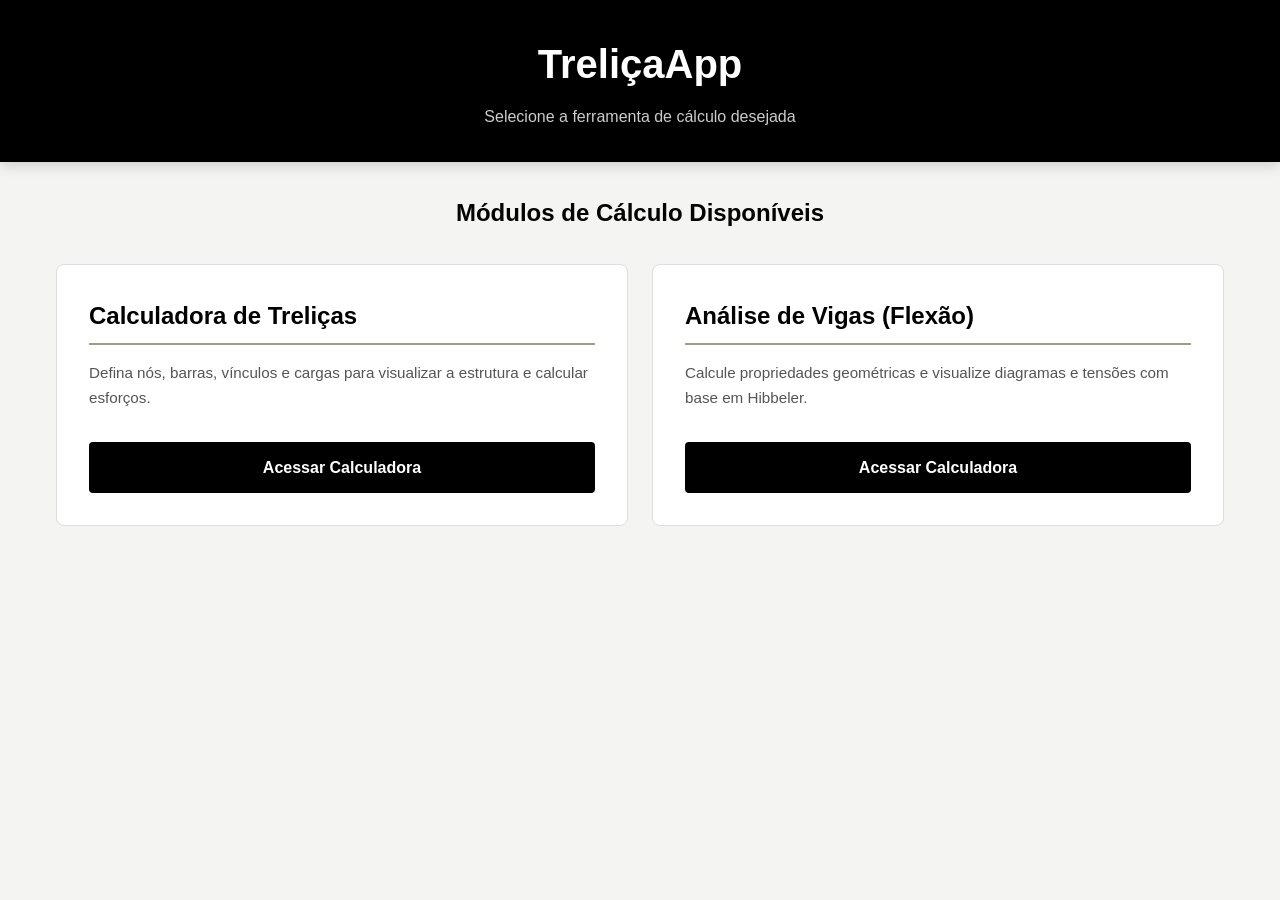
<file: index.html>
<!DOCTYPE html>
<html lang="pt-BR">
<head>
    <meta charset="UTF-8">
    <meta name="viewport" content="width=device-width, initial-scale=1.0">
    <title>Portal de Engenharia - Mecânica dos Sólidos</title>
    <link rel="stylesheet" href="style.css">
</head>
<body>

    <header>
        <h1>TreliçaApp</h1>
        <p>Selecione a ferramenta de cálculo desejada</p>
    </header>

    <main>
        <h2 style="text-align: center; border: none; margin-bottom: 2rem;">Módulos de Cálculo Disponíveis</h2>
        
        <div class="dashboard-grid">
            <div class="card">
                <h3>Calculadora de Treliças</h3>
                <p>Defina nós, barras, vínculos e cargas para visualizar a estrutura e calcular esforços.</p>
                <a href="trelicas.html" class="btn-link">Acessar Calculadora</a>
            </div>

            <div class="card">
                <h3>Análise de Vigas (Flexão)</h3>
                <p>Calcule propriedades geométricas e visualize diagramas e tensões com base em Hibbeler.</p>
                <a href="vigas.html" class="btn-link">Acessar Calculadora</a>
            </div>
        </div>
    </main>

</body>
</html>
</file>
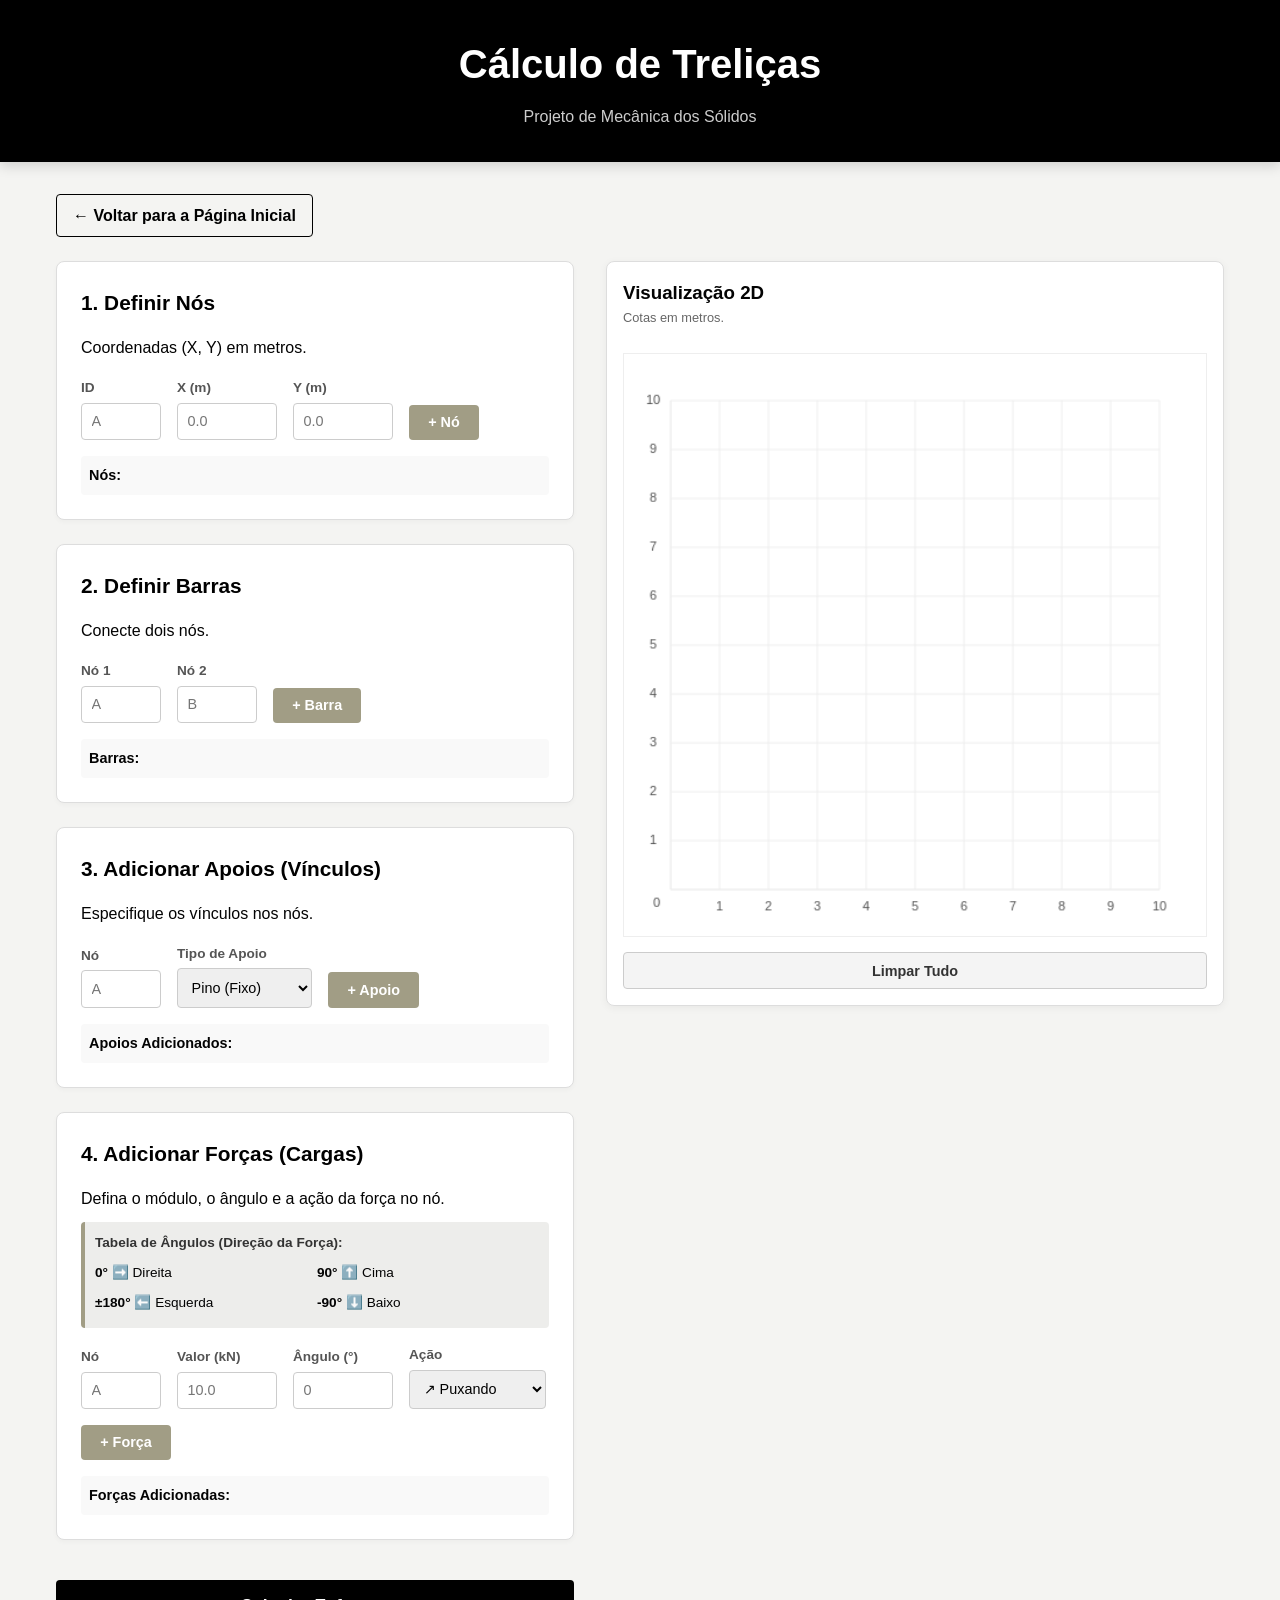
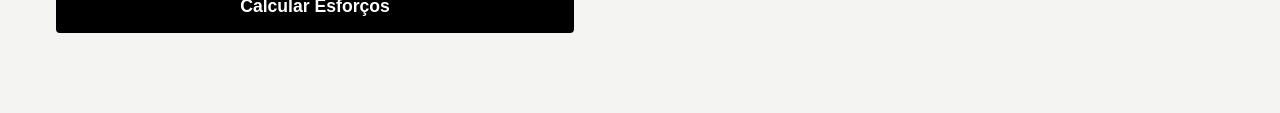
<file: trelicas.html>
<!DOCTYPE html>
<html lang="pt-BR">
<head>
    <meta charset="UTF-8">
    <meta name="viewport" content="width=device-width, initial-scale=1.0">
    <title>Calculadora de Treliças - Mecânica dos Sólidos</title>
    <link rel="stylesheet" href="style.css">
</head>
<body>

    <header>
        <h1>Cálculo de Treliças</h1>
        <p>Projeto de Mecânica dos Sólidos</p>
    </header>

    <main>
        <a href="index.html" class="btn-voltar">← Voltar para a Página Inicial</a>

        <div class="calc-container">
            <div class="inputs-panel">
                <section class="step-section" id="passo1">
                    <h2>1. Definir Nós</h2>
                    <p>Coordenadas (X, Y) em metros.</p>
                    
                    <div class="input-group">
                        <div class="input-field">
                            <label>ID</label>
                            <input type="text" id="node-id" placeholder="A" maxlength="2">
                        </div>
                        <div class="input-field">
                            <label>X (m)</label>
                            <input type="number" id="node-x" step="0.1" placeholder="0.0">
                        </div>
                        <div class="input-field">
                            <label>Y (m)</label>
                            <input type="number" id="node-y" step="0.1" placeholder="0.0">
                        </div>
                        <button class="btn-add" id="btn-add-no">+ Nó</button>
                    </div>

                    <div class="data-list" id="lista-nos">
                        <strong>Nós:</strong>
                        <ul id="ul-nos"></ul>
                    </div>
                </section>

                <section class="step-section" id="passo2">
                    <h2>2. Definir Barras</h2>
                    <p>Conecte dois nós.</p>
                    <div class="input-group">
                        <div class="input-field">
                            <label>Nó 1</label>
                            <input type="text" id="bar-start" placeholder="A" maxlength="2">
                        </div>
                        <div class="input-field">
                            <label>Nó 2</label>
                            <input type="text" id="bar-end" placeholder="B" maxlength="2">
                        </div>
                        <button class="btn-add" id="btn-add-barra">+ Barra</button>
                    </div>
                    <div class="data-list">
                        <strong>Barras:</strong>
                        <ul id="ul-barras"></ul>
                    </div>
                </section>

                <section class="step-section" id="passo3">
                    <h2>3. Adicionar Apoios (Vínculos)</h2>
                    <p>Especifique os vínculos nos nós.</p>
                    
                    <div class="input-group">
                        <div class="input-field">
                            <label>Nó</label>
                            <input type="text" id="apoio-node" placeholder="A" maxlength="2">
                        </div>
                        <div class="input-field">
                            <label>Tipo de Apoio</label>
                            <select id="apoio-tipo">
                                <option value="pino">Pino (Fixo)</option>
                                <option value="rolete">Rolete (Móvel)</option>
                            </select>
                        </div>
                        <button class="btn-add" id="btn-add-apoio">+ Apoio</button>
                    </div>

                    <div class="data-list" id="lista-apoios">
                        <strong>Apoios Adicionados:</strong>
                        <ul id="ul-apoios"></ul>
                    </div>
                </section>

                <section class="step-section" id="passo4">
                    <h2>4. Adicionar Forças (Cargas)</h2>
                    <p>Defina o módulo, o ângulo e a ação da força no nó.</p>
                    
                    <div class="guia-angulos-container">
                        <strong class="guia-angulos-titulo">Tabela de Ângulos (Direção da Força):</strong>
                        <table class="guia-angulos-tabela">
                            <tr>
                                <td><strong>0°</strong> ➡️ Direita</td>
                                <td><strong>90°</strong> ⬆️ Cima</td>
                            </tr>
                            <tr>
                                <td><strong>±180°</strong> ⬅️ Esquerda</td>
                                <td><strong>-90°</strong> ⬇️ Baixo</td>
                            </tr>
                        </table>
                    </div>

                    <div class="input-group">
                        <div class="input-field">
                            <label>Nó</label>
                            <input type="text" id="forca-node" placeholder="A" maxlength="2">
                        </div>
                        <div class="input-field">
                            <label>Valor (kN)</label>
                            <input type="number" id="forca-mod" step="0.1" placeholder="10.0">
                        </div>
                        <div class="input-field">
                            <label>Ângulo (°)</label>
                            <input type="number" id="forca-ang" step="1" placeholder="0" title="Ex: 0=Direita, 90=Cima, -90=Baixo">
                        </div>
                        <div class="input-field">
                            <label>Ação</label>
                            <select id="forca-sentido">
                                <option value="saindo">↗ Puxando</option>
                                <option value="entrando">↘ Empurrando</option>
                            </select>
                        </div>
                        <button class="btn-add" id="btn-add-forca">+ Força</button>
                    </div>

                    <div class="data-list" id="lista-forcas">
                        <strong>Forças Adicionadas:</strong>
                        <ul id="ul-forcas"></ul>
                    </div>
                </section>

                <button class="btn-calcular" id="btn-calcular-esforcos">Calcular Esforços</button>
            </div>

            <div class="graph-panel">
                <h3>Visualização 2D</h3>
                <p class="legenda-cotas">Cotas em metros.</p>
                
                <canvas id="canvasTrelica" width="500" height="500"></canvas>
                <button class="btn-limpar" id="btn-limpar-tudo">Limpar Tudo</button>
                
                <div id="lousa-resultados" class="lousa">
                    <h4>Cálculo</h4>
                    <div id="lousa-texto"></div>
                </div>
            </div>
        </div>
    </main>

    <div id="modal-alerta" class="modal-overlay">
        <div class="modal-content">
            <h3 id="alerta-titulo">Aviso</h3>
            <p id="alerta-mensagem">Mensagem de erro aqui.</p>
            <button id="btn-fechar-alerta">Entendi</button>
        </div>
    </div>

    <script src="script_trelicas.js"></script>
</body>
</html>
</file>
<file: style.css>
:root {
    --primary-color: #000000; 
    --secondary-color: #a19d85; 
    --accent-color: #d4af37; 
    --text-color: #030303;
    --bg-card: #ffffff;
    --bg-page: #f4f4f2;
    --border-color: #ddd;
}

* {
    box-sizing: border-box;
    margin: 0;
    padding: 0;
}

body {
    font-family: 'Segoe UI', Roboto, Helvetica, Arial, sans-serif;
    background-color: var(--bg-page);
    color: var(--text-color);
    line-height: 1.6;
}

/*  Header  */
header {
    background-color: var(--primary-color);
    color: white;
    padding: 2rem 1rem;
    text-align: center;
    box-shadow: 0 4px 12px rgba(0,0,0,0.15);
}

header h1 {
    font-size: 2.5rem;
    margin-bottom: 0.5rem;
}

header p {
    font-weight: 300;
    opacity: 0.8;
}

/*  Main Layout  */
main {
    max-width: 1200px;
    margin: 2rem auto;
    padding: 0 1rem;
    padding-bottom: 3rem;
}

/* Conteiner para separar inputs do gráfico */
.calc-container {
    display: flex;
    flex-wrap: wrap;
    gap: 2rem;
}

.inputs-panel {
    flex: 1 1 400px;
}

.graph-panel {
    flex: 1 1 500px;
    background: white;
    padding: 1rem;
    border-radius: 8px;
    border: 1px solid var(--border-color);
    box-shadow: 0 2px 8px rgba(0,0,0,0.05);
    position: sticky;
    top: 1rem;
    height: fit-content;
}

canvas {
    width: 100%;
    height: auto;
    background-color: #fff;
    border: 1px solid #eee;
    margin-top: 1rem;
}

/*  Dashboard   */
.dashboard-grid {
    display: flex;
    flex-wrap: wrap;
    gap: 1.5rem;
    margin-top: 2rem;
}

.card {
    background: var(--bg-card);
    border: 1px solid var(--border-color);
    border-radius: 8px;
    padding: 2rem;
    flex: 1 1 calc(33.333% - 1.5rem);
    display: flex;
    flex-direction: column;
    justify-content: space-between;
    transition: transform 0.2s ease, box-shadow 0.2s ease;
}

.card:not(.disabled):hover {
    transform: translateY(-5px);
    box-shadow: 0 5px 15px rgba(0,0,0,0.1);
}

.card h3 {
    font-size: 1.5rem;
    color: var(--primary-color);
    margin-bottom: 1rem;
    border-bottom: 2px solid var(--secondary-color);
    padding-bottom: 0.5rem;
}

.card p {
    color: #555;
    margin-bottom: 2rem;
    font-size: 0.95rem;
}

.card.disabled {
    opacity: 0.6;
    background-color: #f9f9f9;
    border-style: dashed;
}

/*  Seções de Passo a Passo  */
.step-section {
    background: white;
    margin-bottom: 1.5rem;
    padding: 1.5rem;
    border: 1px solid var(--border-color);
    border-radius: 8px;
    box-shadow: 0 2px 5px rgba(0,0,0,0.03);
}

.step-section h2 {
    color: var(--primary-color);
    font-size: 1.3rem;
    margin-bottom: 1rem;
    display: flex;
    align-items: center;
    gap: 0.5rem;
}

.input-group {
    display: flex;
    flex-wrap: wrap;
    gap: 1rem;
    margin-top: 1rem;
    align-items: flex-end;
}

.input-field {
    display: flex;
    flex-direction: column;
    gap: 0.25rem;
}

.input-field label {
    font-size: 0.85rem;
    font-weight: bold;
    color: #555;
}

input, select {
    padding: 0.6rem;
    border: 1px solid #ccc;
    border-radius: 4px;
    font-size: 0.9rem;
}

input[type="number"] {
    width: 100px;
}

input[type="text"] {
    width: 80px;
}

/*  Botões  */
button {
    padding: 0.6rem 1.2rem;
    border-radius: 4px;
    font-weight: bold;
    cursor: pointer;
    transition: background 0.2s;
    border: none;
    font-size: 0.9rem;
}

.btn-add {
    background-color: var(--secondary-color);
    color: white;
}

.btn-add:hover {
    background-color: #8a8670;
}

.btn-link {
    display: block;
    text-align: center;
    background-color: var(--primary-color);
    color: white;
    text-decoration: none;
    padding: 0.8rem;
    border-radius: 4px;
    font-weight: bold;
}

.btn-link:hover {
    background-color: #333;
}

.btn-disabled {
    background-color: #ccc;
    color: #666;
    cursor: not-allowed;
    width: 100%;
}

.btn-calcular {
    width: 100%;
    padding: 1rem;
    font-size: 1.1rem;
    background-color: var(--primary-color);
    color: white;
    margin-top: 1rem;
}

.btn-calcular:hover {
    background-color: #333;
}

.btn-voltar {
    display: inline-block;
    color: var(--primary-color);
    text-decoration: none;
    font-weight: bold;
    margin-bottom: 1.5rem;
    padding: 0.5rem 1rem;
    border: 1px solid var(--primary-color);
    border-radius: 4px;
}

.btn-voltar:hover {
    background-color: var(--primary-color);
    color: white;
}

/*  Listas e Resultados  */
.data-list {
    margin-top: 1rem;
    font-size: 0.9rem;
    max-height: 150px;
    overflow-y: auto;
    padding: 0.5rem;
    background: #f9f9f9;
    border-radius: 4px;
}

.data-list ul {
    list-style: none;
    padding-left: 0.5rem;
}

.data-list li {
    border-bottom: 1px solid #eee;
    padding: 0.25rem 0;
}

.result-box {
    margin-top: 1rem;
    padding: 1rem;
    background-color: #f4f4f2;
    border-left: 4px solid var(--secondary-color);
    font-size: 0.9rem;
}

/*  Tabela Guia de Ângulos  */
.guia-angulos-container {
    margin: 10px 0;
    padding: 10px;
    background-color: #ededeb;
    border-left: 4px solid var(--secondary-color);
    border-radius: 4px;
    font-size: 0.85rem;
}

.guia-angulos-titulo {
    color: #333;
    display: block;
    margin-bottom: 5px;
}

.guia-angulos-tabela {
    width: 100%;
    text-align: left;
    border-collapse: collapse;
}

.guia-angulos-tabela td {
    padding: 4px 0;
    width: 50%;
}

/*  Modal de Alerta Customizado  */
.modal-overlay {
    position: fixed;
    top: 0;
    left: 0;
    width: 100%;
    height: 100%;
    background: rgba(0, 0, 0, 0.6);
    display: none;
    justify-content: center;
    align-items: center;
    z-index: 1000;
}

.modal-content {
    background: var(--bg-card);
    padding: 2rem;
    border-radius: 8px;
    max-width: 450px;
    width: 90%;
    text-align: center;
    box-shadow: 0 10px 25px rgba(0,0,0,0.2);
    border-top: 5px solid #d9534f;
    animation: deslizar 0.3s ease-out;
}

.modal-content h3 {
    color: #d9534f;
    margin-bottom: 1rem;
    font-size: 1.4rem;
}

.modal-content p {
    color: #555;
    margin-bottom: 1.5rem;
    font-size: 1rem;
    line-height: 1.5;
}

.modal-content button {
    background-color: var(--primary-color);
    color: white;
    padding: 0.6rem 2rem;
    border: none;
    border-radius: 4px;
    cursor: pointer;
    font-weight: bold;
    font-size: 1rem;
}

.modal-content button:hover {
    background-color: #333;
}

@keyframes deslizar {
    from { transform: translateY(-20px); opacity: 0; }
    to { transform: translateY(0); opacity: 1; }
}

/*  Lousa de Resultados */
.lousa {
    background-color: #2c3e50;
    color: #ecf0f1;
    padding: 1.5rem;
    border-radius: 8px;
    margin-top: 1.5rem;
    font-family: 'Consolas', 'Courier New', monospace;
    box-shadow: inset 0 0 10px rgba(0,0,0,0.3);
    border: 3px solid #1a252f;
    animation: deslizar 0.4s ease-out;
}

.lousa h4 {
    color: #f1c40f;
    margin-bottom: 1rem;
    border-bottom: 1px dashed #7f8c8d;
    padding-bottom: 0.5rem;
    font-family: 'Segoe UI', sans-serif;
    text-transform: uppercase;
    letter-spacing: 1px;
}

.lousa #lousa-texto p {
    margin-bottom: 0.4rem;
    font-size: 0.95rem;
}

.destaque-tracao { color: #5dade2; font-weight: bold; }
.destaque-compressao { color: #e74c3c; font-weight: bold; }
.destaque-zero { color: #95a5a6; font-style: italic; }

/* Textos e Legendas das Vigas */
.legenda-cotas { font-size: 0.8rem; color: #666; margin-bottom: 0.5rem; }
.legenda-viga { font-size: 0.8rem; margin-top: 0.5rem; color: #666; }
.info-text { font-size: 0.85rem; margin-bottom: 1rem; color: #555; }
.texto-tensao { color: #b22222; }

/* Caixas de Lançamento (Pontual vs Distribuída) */
.panel-carga-pontual { background: #f9f9f9; padding: 10px; margin-bottom: 15px; border-left: 4px solid #d9534f; border-radius: 4px; }
.panel-carga-distribuida { background: #f9f9f9; padding: 10px; border-left: 4px solid #0d6efd; border-radius: 4px; }
.title-pontual { color: #d9534f; font-weight: bold; display: block; margin-bottom: 5px; }
.title-distribuida { color: #0d6efd; font-weight: bold; display: block; margin-bottom: 5px; }

/* Estilo da Fórmula Matemática */
.formula-box { text-align: center; margin: 1.5rem 0; font-size: 1.4rem; background: #f9f9f9; padding: 1rem; border-radius: 4px; color: #111; }

/* Botões Novos  */
.btn-blue { background-color: #0d6efd; color: white; }
.btn-blue:hover { background-color: #0b5ed7; }
.btn-limpar { margin-top: 0.5rem; background: #f4f4f4; color: #333; width: 100%; padding: 0.6rem; border: 1px solid #ccc; cursor: pointer; border-radius: 4px;}
.btn-limpar:hover { background: #e5e5e5; }
.btn-remover-item { padding: 2px 8px; background: transparent; color: #d9534f; font-weight: bold; border: none; cursor: pointer; }

/* Lista de Cargas das Vigas */
.data-list-vigas { margin-top: 1rem; font-size: 0.9rem; max-height: 150px; overflow-y: auto; padding: 0.5rem; background: #f9f9f9; border-radius: 4px; }
.data-list-vigas ul { list-style: none; padding: 0; }
.data-list-vigas li { display: flex; justify-content: space-between; align-items: center; margin-bottom: 5px; font-size: 0.9rem; padding: 4px 0; border-bottom: 1px solid #eee; }
.tag-pontual { color: #d9534f; font-weight: bold; }
.tag-distribuida { color: #0d6efd; font-weight: bold; }

/* Caixa de Resultado Final das Vigas */
.result-box-final { background-color: #eef2f7; border-left: 4px solid #000; margin-top: 1rem; padding: 1rem; border-radius: 4px; }
</file>
